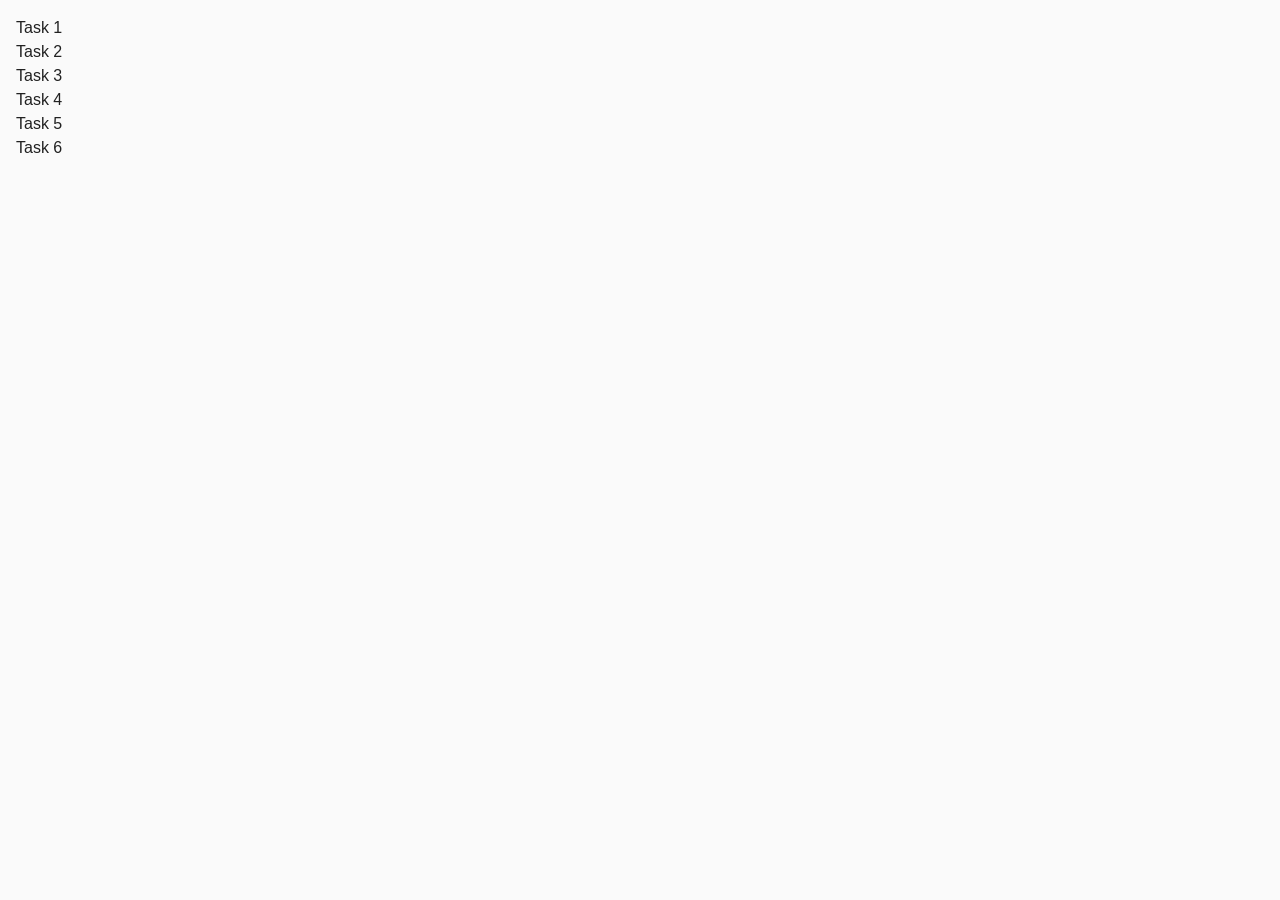
<file: index.html>
<!DOCTYPE html>
<html lang="en">
  <head>
    <meta charset="UTF-8" />
    <meta http-equiv="X-UA-Compatible" content="IE=edge" />
    <meta name="viewport" content="width=device-width, initial-scale=1.0" />
    <title>Homework 7</title>
    <link
      rel="stylesheet"
      href="https://cdnjs.cloudflare.com/ajax/libs/modern-normalize/2.0.0/modern-normalize.min.css"
      integrity="sha512-4xo8blKMVCiXpTaLzQSLSw3KFOVPWhm/TRtuPVc4WG6kUgjH6J03IBuG7JZPkcWMxJ5huwaBpOpnwYElP/m6wg=="
      crossorigin="anonymous"
      referrerpolicy="no-referrer"
    />
    <link rel="stylesheet" href="./css/common.css" />
  </head>
  <body>
    <ul>
      <li><a href="./task-1.html">Task 1</a></li>
      <li><a href="./task-2.html">Task 2</a></li>
      <li><a href="./task-3.html">Task 3</a></li>
      <li><a href="./task-4.html">Task 4</a></li>
      <li><a href="./task-5.html">Task 5</a></li>
      <li><a href="./task-6.html">Task 6</a></li>
    </ul>
  </body>
</html>
</file>
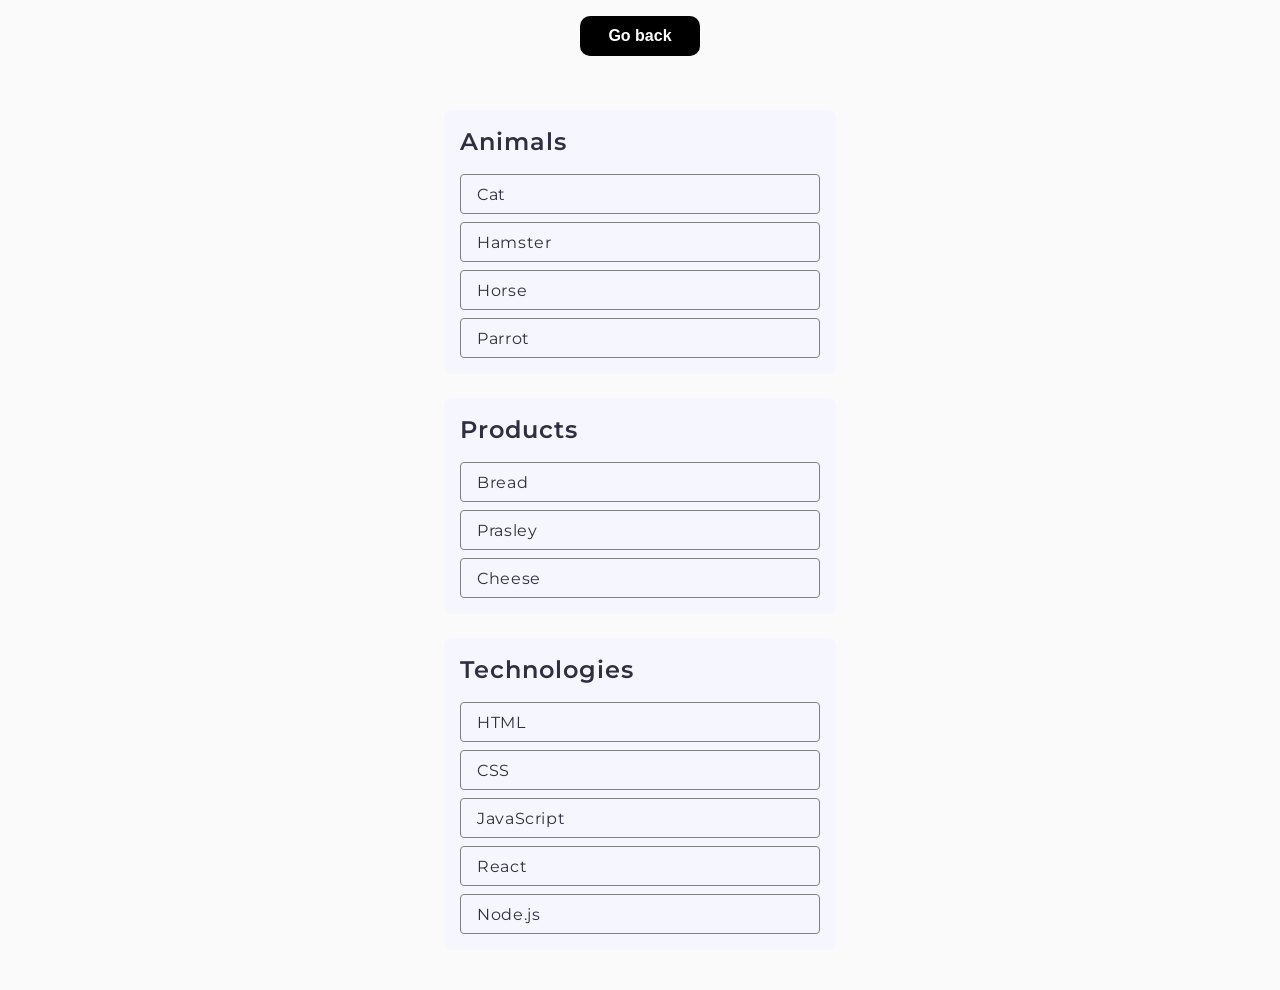
<file: task-1.html>
<!DOCTYPE html>
<html lang="en">
  <head>
    <meta charset="UTF-8" />
    <meta http-equiv="X-UA-Compatible" content="IE=edge" />
    <meta name="viewport" content="width=device-width, initial-scale=1.0" />
    <title>Task 1</title>
    <link rel="preconnect" href="https://fonts.googleapis.com" />
    <link rel="preconnect" href="https://fonts.gstatic.com" crossorigin />
    <link
      href="https://fonts.googleapis.com/css2?family=Montserrat:wght@100..900&display=swap"
      rel="stylesheet"
    />
    <link rel="stylesheet" href="./css/common.css" />
  </head>
  <body>
    <p class="back-page"><a href="./index.html">Go back</a></p>

    <ul class="list" id="categories">
      <li class="item">
        <h2 class="list-title">Animals</h2>
        <ul class="list-block">
          <li class="list-item">Cat</li>
          <li class="list-item">Hamster</li>
          <li class="list-item">Horse</li>
          <li class="list-item">Parrot</li>
        </ul>
      </li>
      <li class="item">
        <h2 class="list-title">Products</h2>

        <ul class="list-block">
          <li class="list-item">Bread</li>
          <li class="list-item">Prasley</li>
          <li class="list-item">Cheese</li>
        </ul>
      </li>
      <li class="item">
        <h2 class="list-title">Technologies</h2>

        <ul class="list-block">
          <li class="list-item">HTML</li>
          <li class="list-item">CSS</li>
          <li class="list-item">JavaScript</li>
          <li class="list-item">React</li>
          <li class="list-item">Node.js</li>
        </ul>
      </li>
    </ul>

    <script src="./js/task-1.js" type="module"></script>
  </body>
</html>
</file>
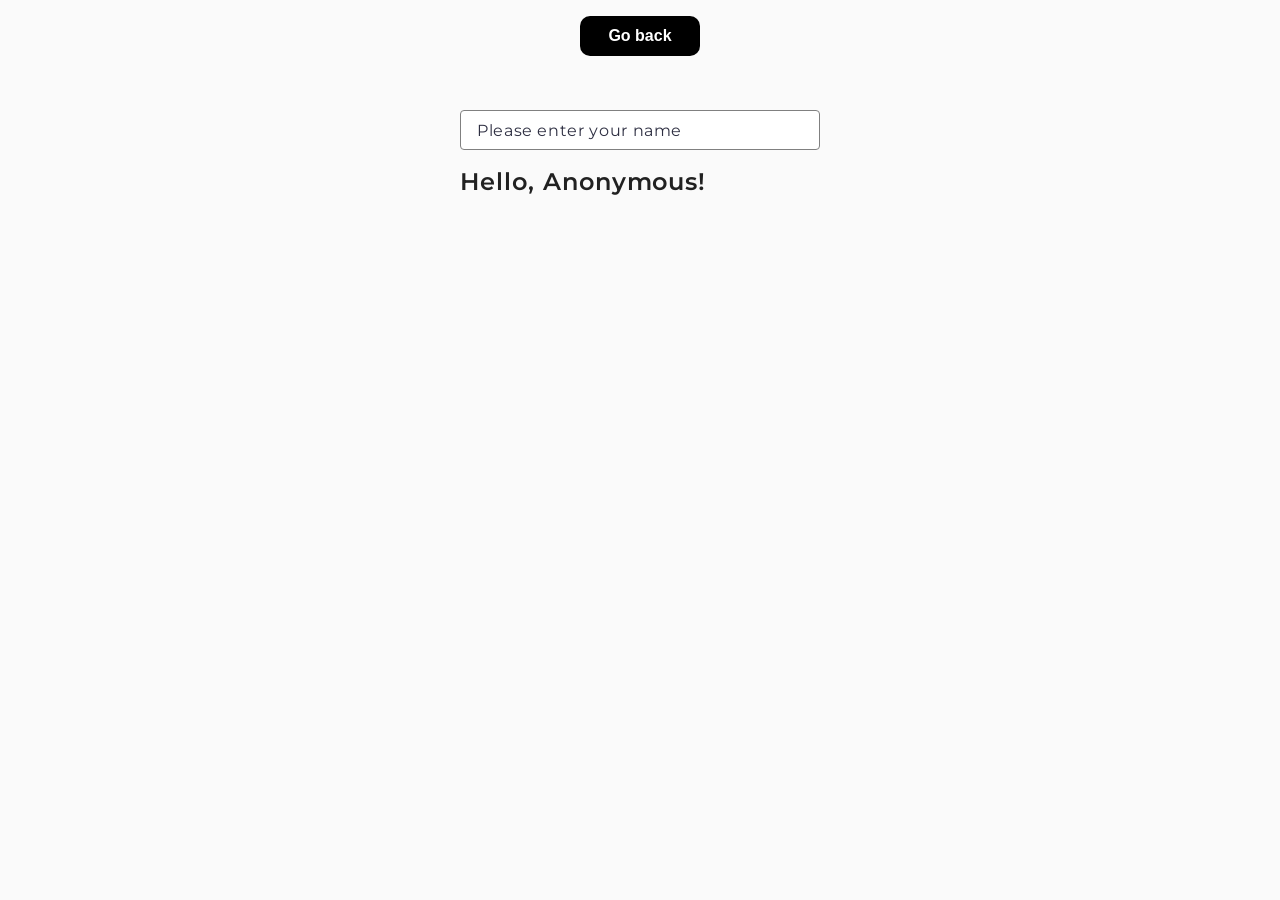
<file: task-3.html>
<!DOCTYPE html>
<html lang="en">
  <head>
    <meta charset="UTF-8" />
    <meta http-equiv="X-UA-Compatible" content="IE=edge" />
    <meta name="viewport" content="width=device-width, initial-scale=1.0" />
    <title>Task 3</title>
    <link rel="preconnect" href="https://fonts.googleapis.com" />
    <link rel="preconnect" href="https://fonts.gstatic.com" crossorigin />
    <link
      href="https://fonts.googleapis.com/css2?family=Montserrat:wght@100..900&display=swap"
      rel="stylesheet"
    />
    <link rel="stylesheet" href="./css/common.css" />
  </head>
  <body>
    <p class="back-page"><a href="./index.html">Go back</a></p>
<div class="block-task3">
    <input class="input-task3" type="text" id="name-input" placeholder="Please enter your name" />
    <h1 class="text-task3">Hello, <span id="name-output">Anonymous</span>!</h1>
  </div>
    <script src="./js/task-3.js" type="module"></script>
  </body>
</html>
</file>
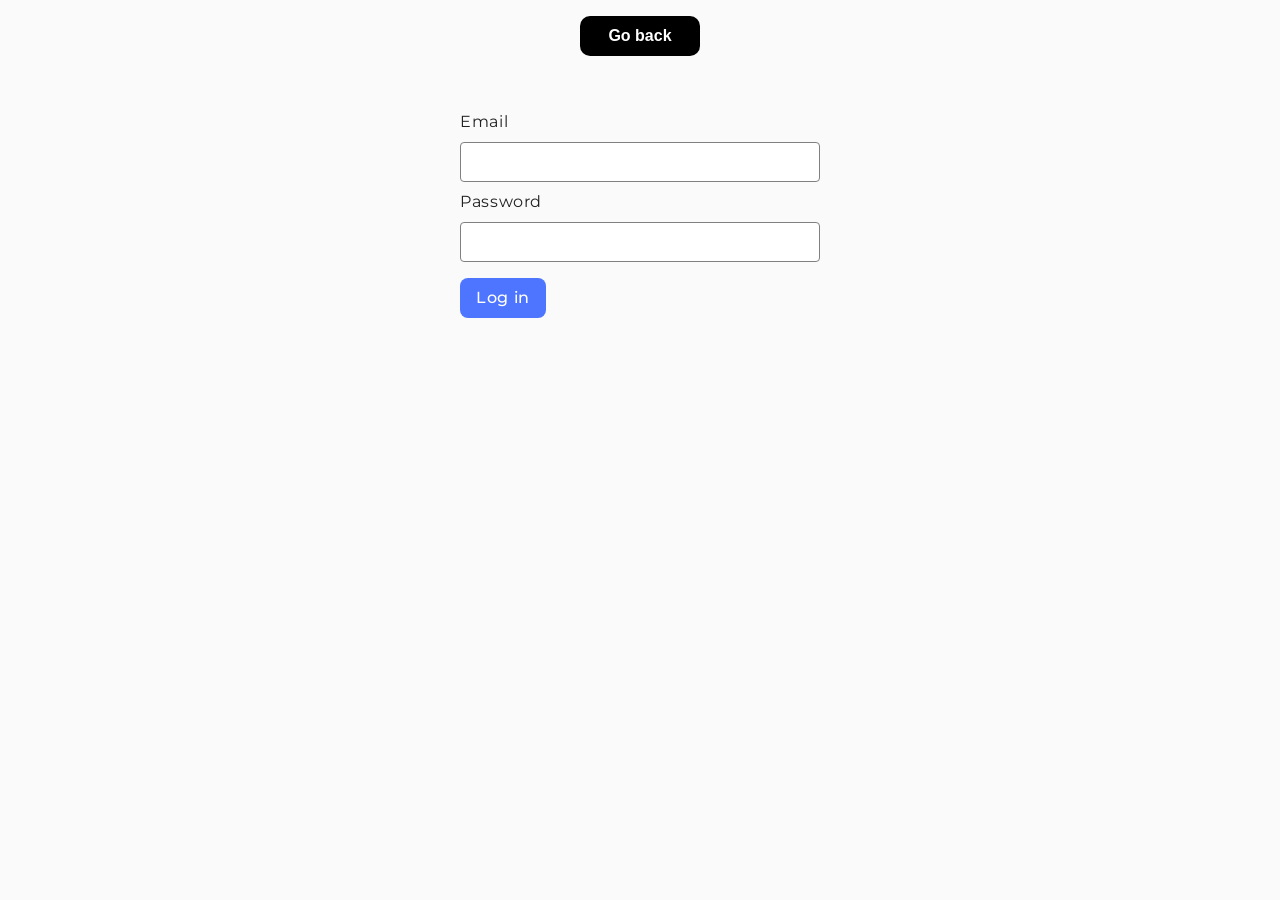
<file: task-4.html>
<!DOCTYPE html>
<html lang="en">
  <head>
    <meta charset="UTF-8" />
    <meta http-equiv="X-UA-Compatible" content="IE=edge" />
    <meta name="viewport" content="width=device-width, initial-scale=1.0" />
    <title>Task 4</title>
    <link rel="preconnect" href="https://fonts.googleapis.com" />
    <link rel="preconnect" href="https://fonts.gstatic.com" crossorigin />
    <link
      href="https://fonts.googleapis.com/css2?family=Montserrat&display=swap"
      rel="stylesheet"
    />
    <link rel="stylesheet" href="./css/common.css" />
  </head>
  <body>
    <p class="back-page"><a href="./index.html">Go back</a></p>

    <form class="login-form">
      <label class="label-task4">
        Email
        <input class="input-task4" type="email" name="email" />
      </label>
      <label class="label-task4">
        Password
        <input class="input-task4" type="password" name="password" />
      </label>
      <button class="button-task4" type="submit">Log in</button>
    </form>

    <script src="./js/task-4.js" type="module"></script>
  </body>
</html>
</file>
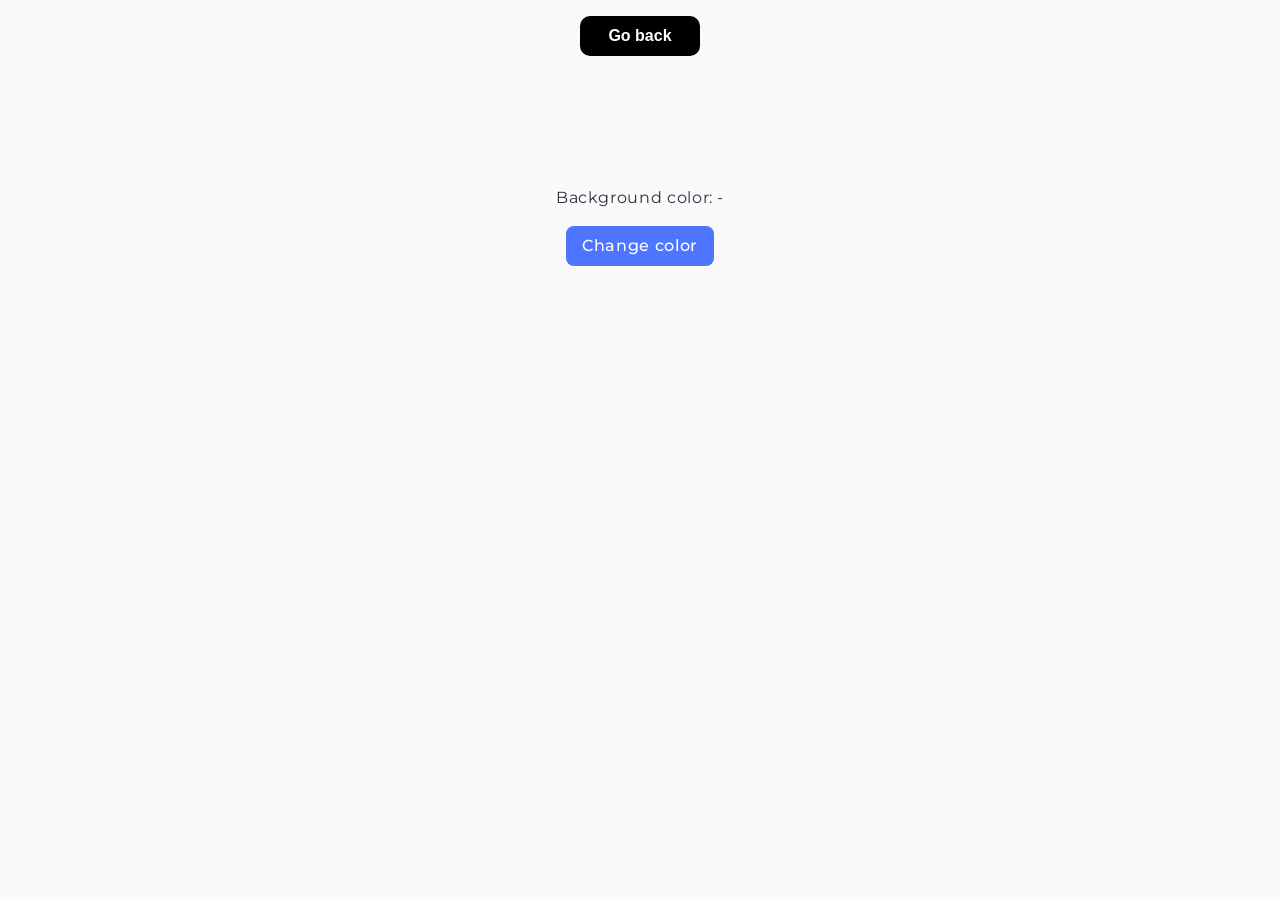
<file: task-5.html>
<!DOCTYPE html>
<html lang="en">
  <head>
    <meta charset="UTF-8" />
    <meta http-equiv="X-UA-Compatible" content="IE=edge" />
    <meta name="viewport" content="width=device-width, initial-scale=1.0" />
    <title>Task 5</title>
    <link rel="preconnect" href="https://fonts.googleapis.com" />
    <link rel="preconnect" href="https://fonts.gstatic.com" crossorigin />
    <link
      href="https://fonts.googleapis.com/css2?family=Montserrat&display=swap"
      rel="stylesheet"
    />
    <link rel="stylesheet" href="./css/common.css" />
  </head>
  <body>
    <p class="back-page"><a href="./index.html">Go back</a></p>

    <div class="widget">
      <p class="text-task5">Background color: <span class="color">-</span></p>
      <button type="button" class="change-color">Change color</button>
    </div>

    <script src="./js/task-5.js" type="module"></script>
  </body>
</html>
</file>
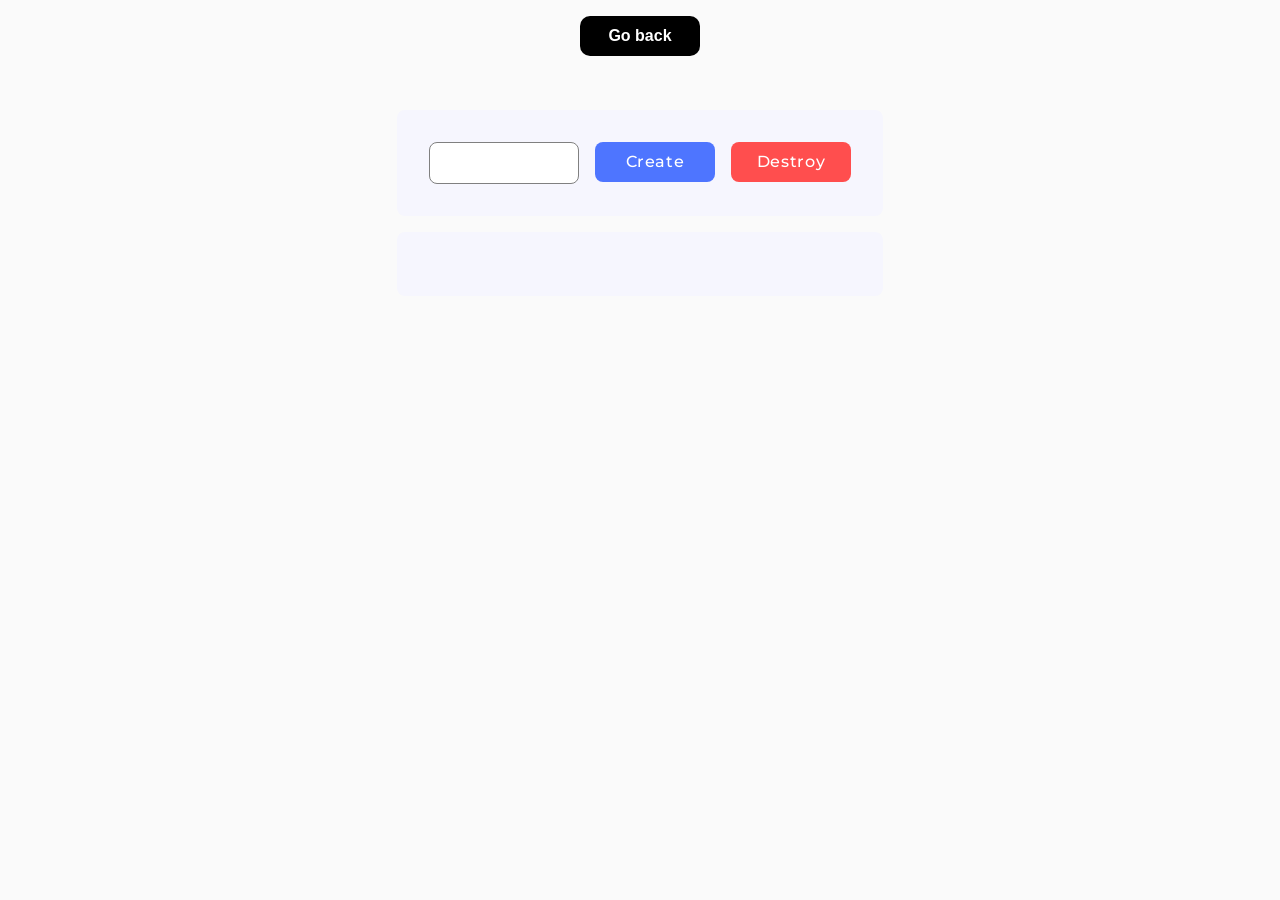
<file: task-6.html>
<!DOCTYPE html>
<html lang="en">
  <head>
    <meta charset="UTF-8" />
    <meta http-equiv="X-UA-Compatible" content="IE=edge" />
    <meta name="viewport" content="width=device-width, initial-scale=1.0" />
    <title>Task 6</title>
    <link rel="preconnect" href="https://fonts.googleapis.com" />
    <link rel="preconnect" href="https://fonts.gstatic.com" crossorigin />
    <link
      href="https://fonts.googleapis.com/css2?family=Montserrat&display=swap"
      rel="stylesheet"
    />
    <link rel="stylesheet" href="./css/common.css" />
  </head>
  <body>
    <p class="back-page"><a href="./index.html">Go back</a></p>
    <div class="block-task6">
      <div class="controls" id="controls">
        <input class="input-task6" type="number" min="1" max="100" step="1" />
        <button class="button-create" type="button" data-create>Create</button>
        <button class="button-destroy" type="button" data-destroy>Destroy</button>
      </div>

      <div class="boxes" id="boxes"></div>
    </div>
    <script src="./js/task-6.js" type="module"></script>
  </body>
</html>
</file>
<file: css/common.css>
* {
  box-sizing: border-box;
}

body {
  margin: 16px;
  font-family: -apple-system, BlinkMacSystemFont, 'Segoe UI', Roboto, Oxygen,
    Ubuntu, Cantarell, 'Open Sans', 'Helvetica Neue', sans-serif;
  -webkit-font-smoothing: antialiased;
  -moz-osx-font-smoothing: grayscale;
  background-color: #fafafa;
  color: #212121;
  line-height: 1.5;
}

/* reset */
h1,
h2,
h3,
h4,
h5,
h6,
p {
  margin: 0;
}

p:last-child {
  margin-bottom: 0;
}

ul,
li {
  margin: 0;
  padding: 0;
  list-style-type: none;
}

a {
  color: currentColor;
  text-decoration: none;
}

button {
  cursor: pointer;
  border: none;
}

img {
  display: block;
  max-width: 100%;
  height: auto;
}

/* Basic */
.back-page {
  width: 120px;
  height: 40px;
  background-color: #000000;
  border-radius: 10px;
  padding: 10px 20px;
  margin: auto;
  font-size: 16px;
  font-weight: bold;
  color: #ffffff;
  text-align: center;
  float: center;
  display: flex;
  align-items: center;
  justify-content: center;
  transition: 200ms linear 50ms;

  margin-bottom: 30px;
}

.back-page:hover {
  background-color: lightgrey;
  color: #000000;
}
input {
  outline: none;
}

/* Task 1 */
.list {
  width: 440px;
  padding: 24px;
  margin: 0 auto;
  display: flex;
  flex-direction: column;
  gap: 24px;
}

.item {
  width: 392px;
  background-color: #f6f6fe;
  border-radius: 8px;
  padding: 16px;
}

.list-title {
  font-family: 'Montserrat', sans-serif;
  color: #2e2f42;
  font-size: 24px;
  font-weight: 600;
  line-height: 1.33;
  letter-spacing: 0.04em;
  margin-bottom: 16px;
}
.list-block {
  display: flex;
  flex-direction: column;
  gap: 8px;
}
.list-item {
  width: 360px;
  height: 40px;
  border-radius: 4px;
  border: 1px solid #808080;

  padding: 8px 16px;
  font-family: 'Montserrat', sans-serif;
  color: #2e2f42;
  font-size: 16px;
  line-height: 1.5;
  letter-spacing: 0.04em;
}

/* Task 2 */
.gallery{
  max-width: 1440px;
  max-height: 848px;
  padding: 100px 156px;
  display: flex;
  gap: 24px;
  row-gap: 48px;
  flex-wrap: wrap;
  margin: 0 auto;
}
.images {
  width: 360px;
  height: 300px;
  object-fit: cover;
}
/* Task 3 */
.block-task3 {
  width: 408px;
  padding: 24px;
  margin: 0 auto;
}

.input-task3 {
  width: 360px;
  height: 40px;
  border: 1px solid #808080;
  border-radius: 4px;

  font-family: 'Montserrat', sans-serif;
  padding: 8px 16px;
  font-size: 16px;
  font-weight: 400;
  line-height: 1.5;
  letter-spacing: 0.04em;

  margin-bottom: 16px;
}

.input-task3:hover,
.input-task3:focus,
.input-task3:active {
  border: 1px solid #000000;
}

::placeholder {
  color: #2e2f42;
}

.text-task3 {
  font-family: 'Montserrat', sans-serif;
  font-size: 24px;
  font-weight: 600;
  line-height: 1.33;
  letter-spacing: 0.04em;
}

/* Task 4 */

.login-form {
  display: flex;
  flex-direction: column;
  gap: 8px;
  width: 408px;
  padding: 24px;
  margin: 0 auto;
}
.label-task4 {
  display: flex;
  flex-direction: column;
  gap: 8px;

  font-family: 'Montserrat', sans-serif;
  font-size: 16px;
  font-weight: 400;
  line-height: 1.5;
  letter-spacing: 0.04em;
}
.input-task4 {
  width: 360px;
  height: 40px;

  border-radius: 4px;
  border: 1px solid #808080;
}

.input-task4:hover,
.input-task4:focus,
.input-task4:active {
  border: 1px solid #000000;
}
.button-task4 {
  margin-top: 8px;
  padding: 8px 16px;
  background-color: #4e75ff;
  width: 86px;
  border-radius: 8px;

  font-family: 'Montserrat', sans-serif;
  font-size: 16px;
  font-weight: 500;
  line-height: 1.5;
  letter-spacing: 0.04em;
  color: #ffffff;
  transition: 200ms linear 50ms;
}

.button-task4:hover {
  background-color: #6c8cff;
}

/* Task 5 */

.widget {
  font-family: 'Montserrat', sans-serif;
  font-size: 16px;
  font-weight: 400;
  line-height: 1.5;
  letter-spacing: 0.04em;
  color: #2e2f42;
  width: 345px;
  height: 280px;
  padding: 100px 88px;
  text-align: center;
  margin: 0 auto;
}
.text-task5 {
  margin-bottom: 16px;
}
.change-color {
  padding: 8px 16px;
  background-color: #4e75ff;
  width: 148px;
  border-radius: 8px;

  font-family: 'Montserrat', sans-serif;
  font-size: 16px;
  font-weight: 500;
  line-height: 1.5;
  letter-spacing: 0.04em;
  color: #ffffff;
  transition: 200ms linear 50ms;
}

.change-color:hover {
  background-color: #6c8cff;
}

/* Task 6 */

.block-task6 {
  width: 534px;
  padding: 24px;
  display: flex;
  gap: 16px;
  margin: 0 auto;
  flex-direction: column;
}
.controls {
  display: flex;
  gap: 16px;
  padding: 32px;
  align-items: flex-start;
  border-radius: 8px;
  background: #f6f6fe;
}

.input-task6 {
  width: 150px;
  font-family: 'Montserrat', sans-serif;
  font-size: 16px;
  font-weight: 500;
  line-height: 1.5;
  letter-spacing: 0.04em;

  padding: 8px;
  text-align: center;
  border-radius: 8px;
  border: 1px solid #808080;
}

.button-create {
  width: 120px;
  color: #fff;
  font-family: 'Montserrat', sans-serif;
  font-size: 16px;
  font-weight: 500;
  line-height: 1.5;
  letter-spacing: 0.04em;

  padding: 8px 16px;
  border-radius: 8px;
  background-color: #4e75ff;
  transition: 200ms linear 50ms;
}

.button-create:hover {
  background-color: #6c8cff;
}

.button-destroy {
  width: 120px;
  color: #fff;
  font-family: 'Montserrat', sans-serif;
  font-size: 16px;
  font-weight: 500;
  line-height: 1.5;
  letter-spacing: 0.04em;

  padding: 8px 16px;
  border-radius: 8px;
  background-color: #ff4e4e;
  transition: 200ms linear 50ms;
}

.button-destroy:hover {
  background-color: #ff7070;
}

.boxes {
  display: flex;
  flex-wrap: wrap;
  gap: 43px;
  padding: 32px;
  border-radius: 8px;
  background: #f6f6fe;
}
</file>
